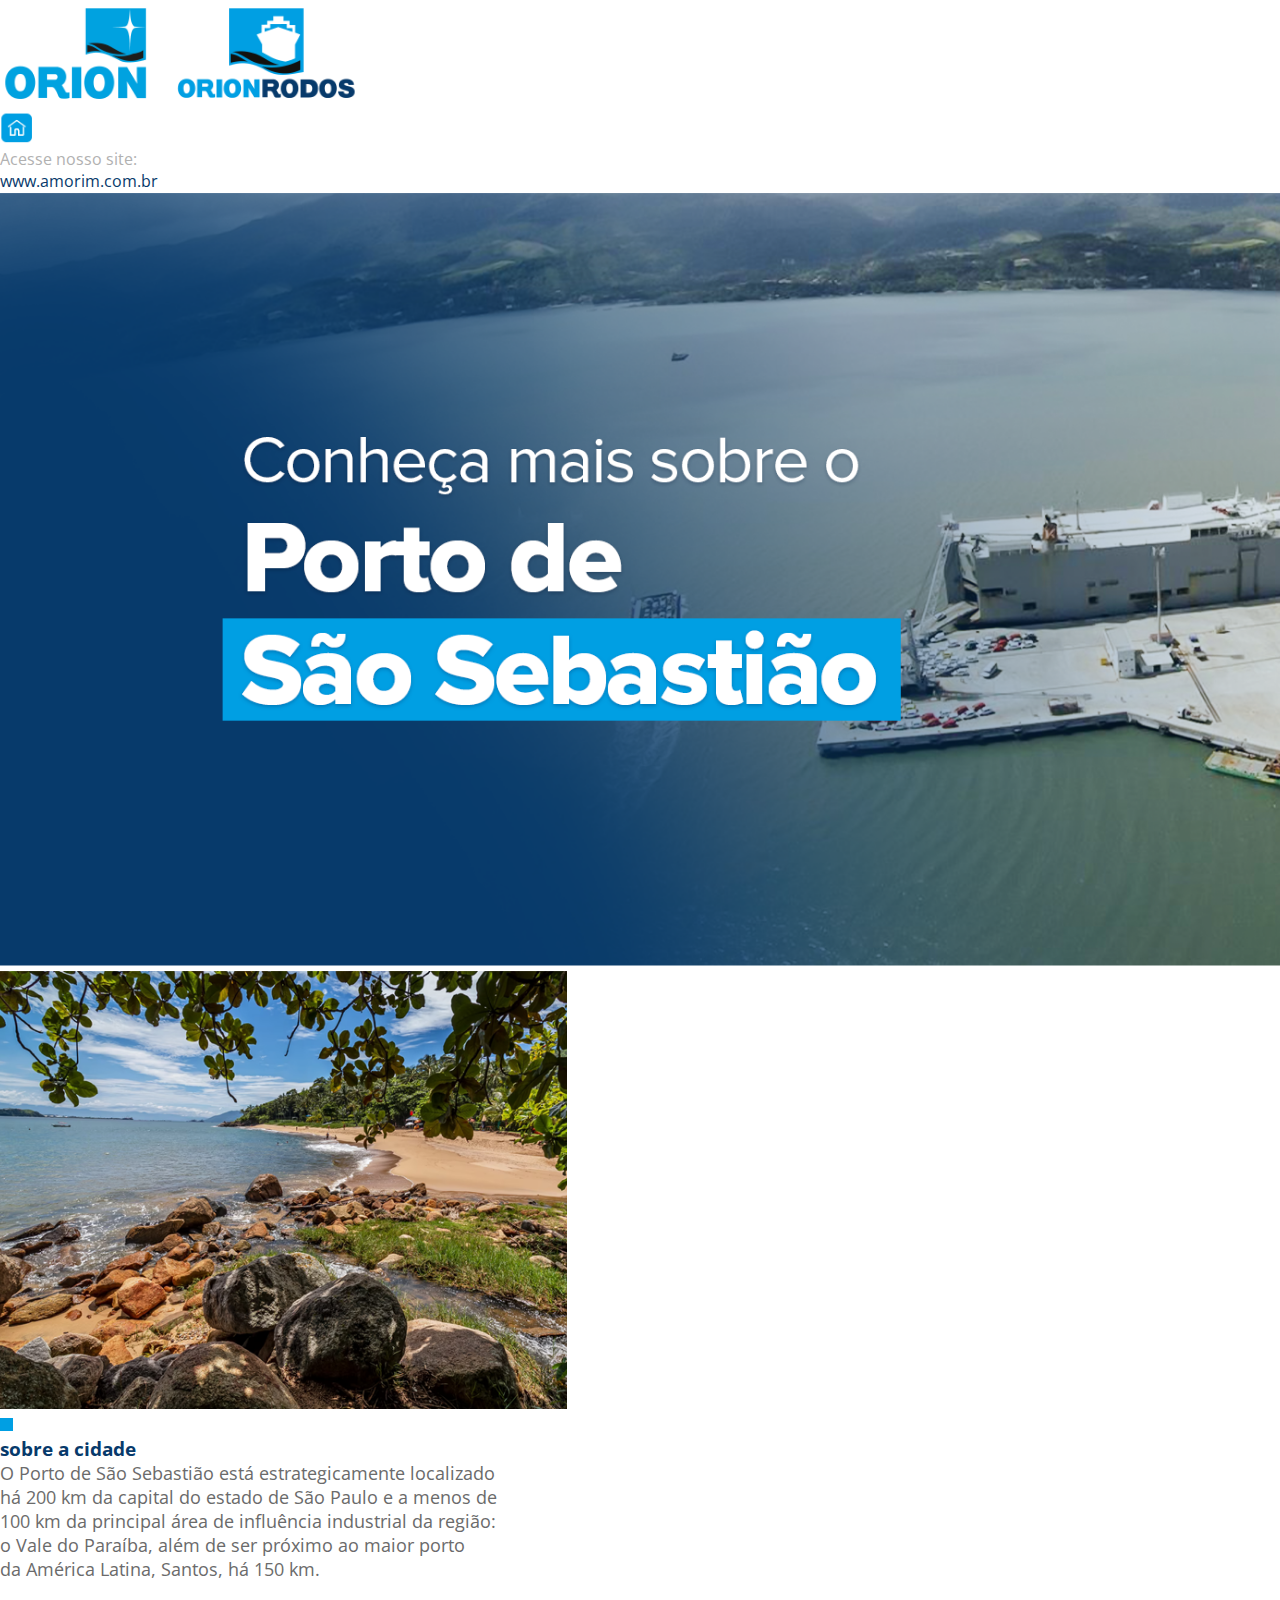
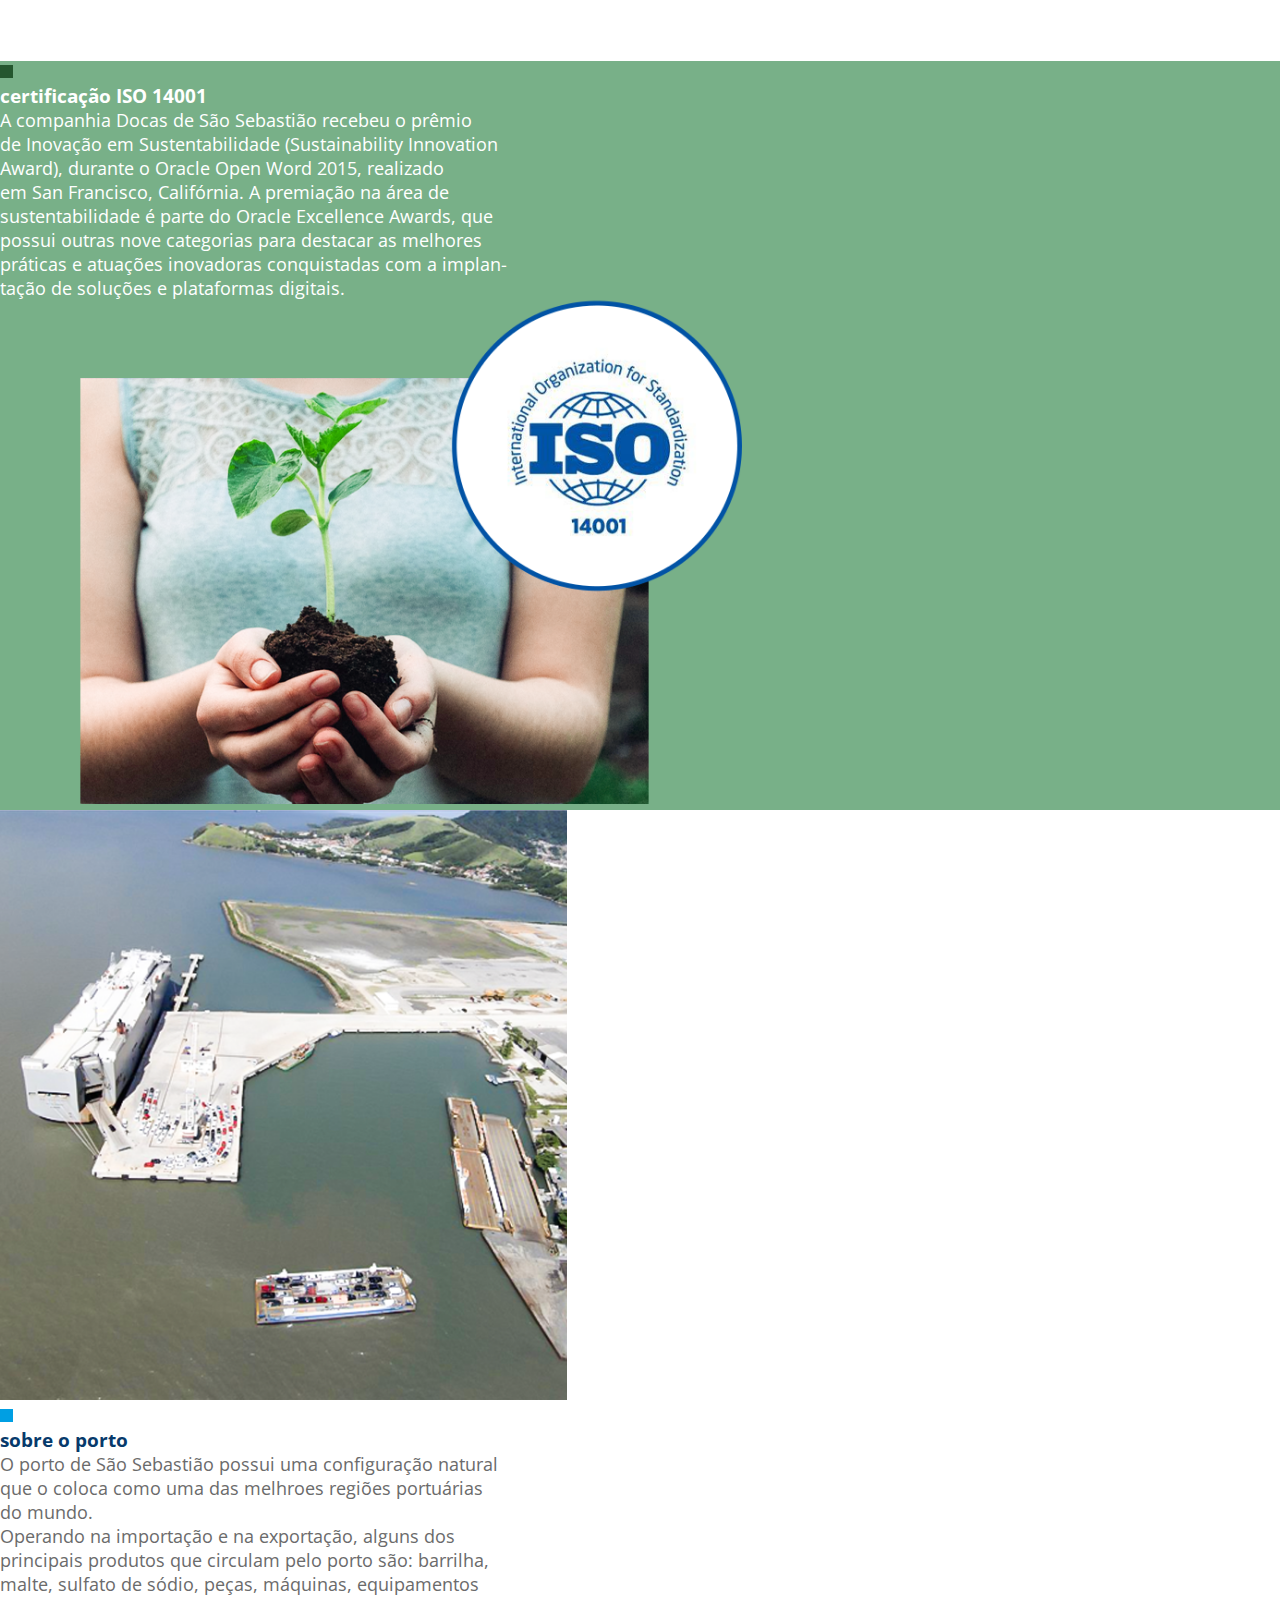
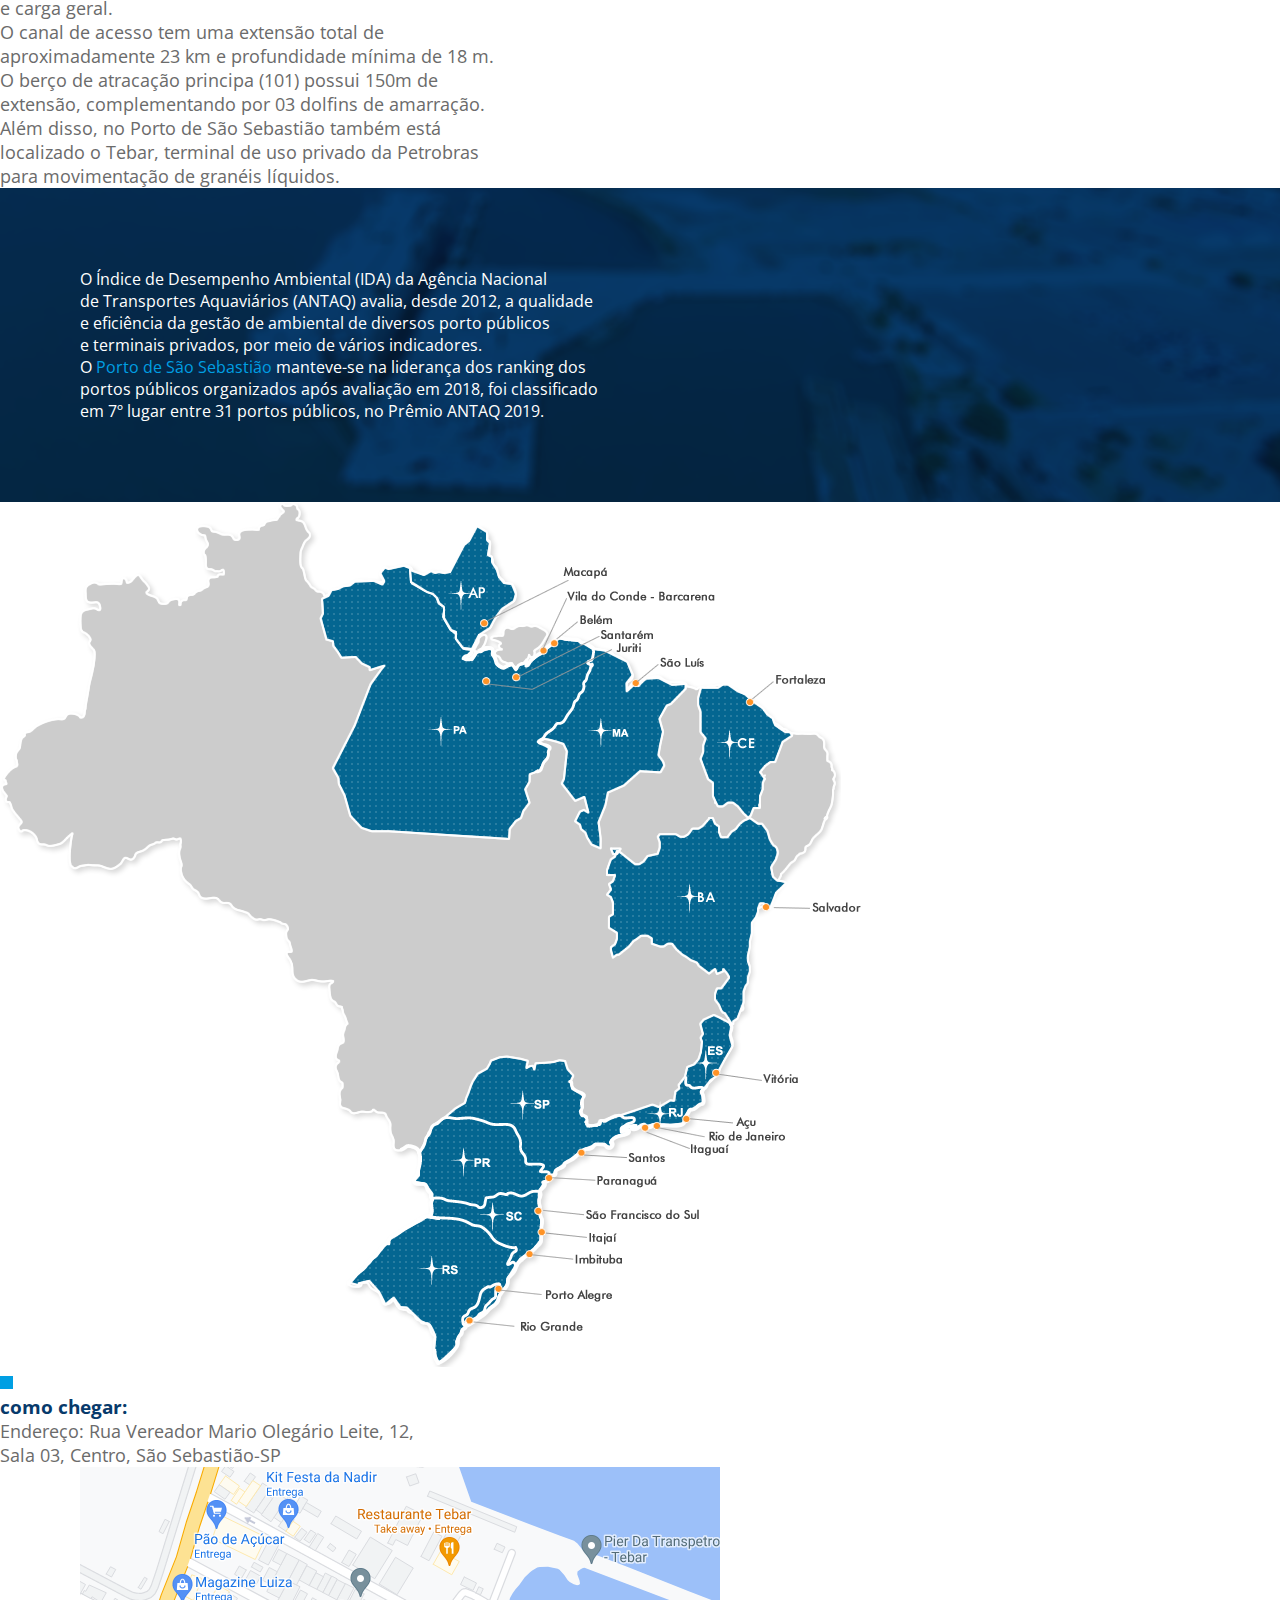
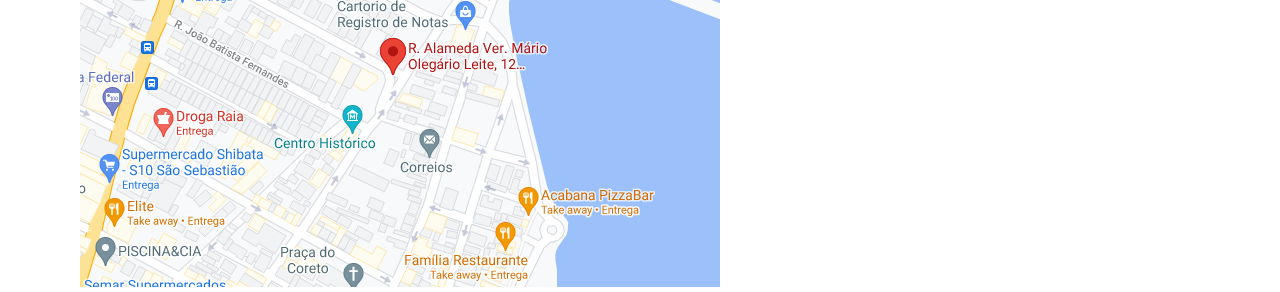
<file: index.html>
<!doctype html>
<html lang="en">

<head>
    <meta charset="utf-8">
    <meta name="viewport" content="width=device-width, initial-scale=1">
    <link href="https://cdn.jsdelivr.net/npm/bootstrap@5.1.3/dist/css/bootstrap.min.css" rel="stylesheet"
        integrity="sha384-1BmE4kWBq78iYhFldvKuhfTAU6auU8tT94WrHftjDbrCEXSU1oBoqyl2QvZ6jIW3" crossorigin="anonymous">
    <link rel="stylesheet" href="./styles/style.css">
    <title>Porto São Sebastião</title>
</head>

<body>
    <header class="py-4 mx-5">
        <nav class="navbar navbar-light bg-light">
            <div class="container">
                <a class="navbar-brand">
                    <img class="img-fluid w-100" src="./assets/logo.png" alt="">
                </a>
                <div class="d-flex flex-column mobile-none">
                    <div class="d-flex align-items-center">
                        <img class="me-2" src="./assets/house.png" alt="">
                        <div class="nav-item color-gray fs-4 lh-1">
                            Acesse nosso site:
                        </div>
                    </div>
                    <div class="nav-item color-dark-blue fs-4 fw-bolder lh-1">
                        www.amorim.com.br
                    </div>
                </div>
            </div>
        </nav>
    </header>
    <img class="w-100 img-fluid" draggable="false" src="./assets/header.png" alt="">
    <div class="d-flex justify-content-center p-5 mobile-column">
        <div class="me-10">
            <img src="assets/praia.png" class="w-100 img-fluid " />
        </div>
        <div>
            <div class="d-flex mt-3">
                <img class="me-2" src="./assets/square-blue.svg" alt="" width="13">
                <h3 class="color-dark-blue fw-bold fs-2">sobre a cidade</h3>
            </div>
            <p class="color-dark-gray" style="font-size: 1.1rem">O Porto de São Sebastião está estrategicamente
                localizado<br> há 200 km da capital do estado de São Paulo e a menos de <br>100 km da principal área de
                influência industrial da região:<br> o Vale do Paraíba, além de ser próximo ao maior porto<br> da
                América Latina, Santos, há 150 km.</p>
        </div>
    </div>
    <div class="d-flex justify-content-center p-5 mobile-column-reverse bg-green">
        <div>
            <div class="d-flex mt-10">
                <img class="me-2" src="./assets/square-green.svg" alt="" width="13">
                <h3 class="color-white fw-bold fs-2">certificação ISO 14001</h3>
            </div>
            <p class="color-white" style="font-size: 1.1rem">A companhia Docas de São Sebastião recebeu o prêmio <br> de
                Inovação em Sustentabilidade (Sustainability Innovation<br> Award), durante o Oracle Open Word 2015,
                realizado<br> em San Francisco, Califórnia. A premiação na área de<br> sustentabilidade é parte do
                Oracle Excellence Awards, que<br> possui outras nove categorias para destacar as melhores<br> práticas e
                atuações inovadoras conquistadas com a implan-<br>tação de soluções e plataformas digitais.
        </div>
        <div class="ms-10">
            <img src="assets/plant.png" class="w-100 img-fluid " />
        </div>
    </div>
    <div class="d-flex justify-content-center p-5 mobile-column">
        <div class="me-10">
            <img src="assets/porto.png" class="w-100 img-fluid " />
        </div>
        <div>
            <div class="d-flex mt-3">
                <img class="me-2" src="./assets/square-blue.svg" alt="" width="13">
                <h3 class="color-dark-blue fw-bold fs-2">sobre o porto</h3>
            </div>
            <p class="color-dark-gray" style="font-size: 1.1rem">O porto de São Sebastião possui uma configuração
                natural<br> que o coloca como uma das melhroes regiões portuárias <br> do mundo. <br> Operando na
                importação e na exportação, alguns dos <br> principais produtos que circulam pelo porto são: barrilha,
                <br>
                malte, sulfato de sódio, peças, máquinas, equipamentos <br> e carga geral. <br> O canal de acesso tem
                uma extensão total de <br> aproximadamente 23 km e profundidade mínima de 18 m. <br> O berço de
                atracação principa (101) possui 150m de <br> extensão, complementando por 03 dolfins de amarração. <br>
                Além disso, no Porto de São Sebastião também está <br> localizado o Tebar, terminal de uso privado da
                Petrobras <br> para movimentação de granéis líquidos.
            </p>
        </div>
    </div>
    <div class="background-img d-flex align-items-center justify-content-center p-10">
        <p class="color-white fs-3 mx-auto text-center">
            O <span class="fw-bold">Índice de Desempenho Ambiental (IDA)</span> da Agência Nacional<br> de Transportes
            Aquaviários (ANTAQ) avalia, desde 2012, a <span class="fw-bold">qualidade<br></span> e <span
                class="fw-bold">eficiência</span> da gestão de ambiental de diversos porto públicos<br> e terminais
            privados, por meio de vários indicadores.<br> O <span class="color-blue">Porto de São Sebastião</span>
            manteve-se na liderança dos ranking dos<br> portos públicos organizados após avaliação em 2018, <span
                class="fs-bold">foi classificado<br> em 7º lugar entre 31 portos públicos</span>, no Prêmio ANTAQ 2019.
        </p>
    </div>
    <div class="d-flex flex-row justify-content-between align-items-center">
        <img src="./assets/mapa.png" alt="" usemap="#Map">
        <div class="infobox grande">
            <p class="title">RIO GRANDE – RS (Head Office)</p>
            <p class="text">Rua Aquidaban, 623 - Centro<br>
                CEP: 96200-480 - Rio Grande – RS – Brazil<br>
                PHONE: +55(53) 2125-4400<br>
                E-mail: orion@rgd.amorion.com.br</p>
        </div>
        <div class="infobox alegre">
            <p class="title">PORTO ALEGRE - RS</p>
            <p class="text">Av. Diário de Notícias, 400, Sl. 2009/2010 - Cristal<br>
                CEP: 90810-080 - Porto Alegre – RS – Brazil<br>
                PHONE: +55(51) 3511 5100<br>
                E-mail: orion@poa.amorion.com.br</p>
        </div>
        <div class="infobox imbituba">
            <p class="title">IMBITUBA - SC</p>
            <p class="text">Rua Nereu Ramos, 404, Sala 302 - Centro<br>
                CEP: 88780-000 - Imbituba – SC – Brazil<br>
                PHONE: +55(48) 3255-3853 <br>
                E-mail: orion@imb.amorion.com.br </p>
        </div>
        <div class="infobox itajai">
            <p class="title"> ITAJAÍ - SC</p>
            <p class="text">Rua Gil Stein Ferreira, 357, Salas 401/402 – Centro <br>
                CEP: 88301-210 - Itajaí – SC – Brazil <br>
                PHONE: +55(47) 2104-6400 <br>
                E-mail: orion@itj.amorion.com.br </p>
        </div>
        <div class="infobox francisco">
            <p class="title">SÃO FRANCISCO DO SUL - SC</p>
            <p class="text">Rua Alameda Ipiranga, 290 - Centro| CEP: 89240-000 <br>
                São Francisco do Sul - SC - Brazil <br>
                PHONE: +55(47) 3444-2156 <br>
                E-mail: orion@sfs.amorion.com.br</p>
        </div>
        <div class="infobox paranagua">
            <p class="title">PARANAGUÁ - PR</p>
            <p class="text">Rua Manoel Corrêa, 1345 - Alto São Sebastião <br>
                CEP: 83206-030 - Paranaguá – PR – Brazil <br>
                PHONE: +55(41) 2152-3700 <br>
                E-mail: orion@png.amorion.com.br</p>
        </div>
        <div class="infobox santos">
            <p class="title">SANTOS - SP</p>
            <p class="text">Praça Barão do Rio Branco, 14, Salas 91/92 - Centro <br>
                CEP: 11010-921 - Santos – SP – Brazil <br>
                PHONE: +55(13) 3213-3100 <br>
                E-mail: orion@sts.amorion.com.br</p>
        </div>
        <div class="infobox itaguai">
            <p class="title">ITAGUAÍ - RJ</p>
            <p class="text">Est Prefeito Wilson Pedro Francisco, 53 – Qd 19 Lt 16 Bl 201 a 204 <br>
                Ilha da Madeira - CEP: 23826-640 – Itaguaí – RJ – Brazil <br>
                PHONE: +55(21) 2688-4845 <br>
                E-mail: operations.itaguai@orionrodos.com</p>
        </div>
        <div class="infobox janeiro">
            <p class="title">RIO DE JANEIRO - RJ</p>
            <p class="text">Avenida Rio Branco, 25, Sala 16A - Centro <br>
                CEP: 20090-003 - Rio de Janeiro – RJ – Brazil <br>
                PHONE: +55(21) 2253-7835 <br>
                E-mail: operations.rio@orionrodos.com</p>
        </div>
        <div class="infobox acu">
            <p class="title">PORTO DE AÇU – RJ</p>
            <p class="text">Rua do Sacramento, 104, Sala 02 - Centro <br>
                CEP: 28200-970 - São João da Barra - RJ - Brazil <br>
                PHONE: +55(21) 2253-7853 <br>
                E-mail: operations.acu@orionrodos.com</p>
        </div>
        <div class="infobox vitoria">
            <p class="title">VITÓRIA – ES (Head Office)</p>
            <p class="text">Avenida Jerônimo Monteiro, 1000, Salas 1013 a 1024 <br>
                Centro | CEP: 29010-935 - Vitória – ES – Brazil <br>
                PHONE: +55(27) 3029-8484 <br>
                E-mail: operations.vix@orionrodos.com</p>
        </div>
        <div class="infobox salvador">
            <p class="title">SALVADOR - BA</p>
            <p class="text">Avenida da França, 164, Salas 910/911 - Comércio <br>
                CEP: 40010-000 - Salvador - BA – Brazil <br>
                PHONE: +55(71) 3037-4020 <br>
                E-mail: orion@ssa.amorion.com.br</p>
        </div>
        <div class="infobox fortaleza">
            <p class="title">FORTALEZA - CE</p>
            <p class="text">Rua Osvaldo Cruz, 01, Suíte 508/509 - Meireles | CEP 60125 150 <br>
                Fortaleza – CE – Brazil <br>
                PHONE: +55(85) 3045-0041 <br>
                E-mail: operations.for@orionrodos.com</p>
        </div>
        <div class="infobox luis">
            <p class="title">SÃO LUÍS - MA</p>
            <p class="text">Rua dos Tucanos, Qd 1, Casa 5 - Renascença II <br>
                CEP: 65075-430 - São Luís – MA – Brazil <br>
                PHONE: +55(98) 2109-7600 <br>
                E-mail: operations.slm@orionrodos.com</p>
        </div>
        <div class="infobox belem">
            <p class="title">BELÉM - PA</p>
            <p class="text">Av. Governador José Malcer, 815, Salas 309 – Edif. Palladium <br>
                CEP: 66055-260 - Nazaré – PA – Brazil <br>
                PHONE: +55(91) 3754-3191 <br>
                E-mail: operations.blm@orionrodos.com</p>
        </div>
        <div class="infobox conde">
            <p class="title">VILA DO CONDE - PA</p>
            <p class="text">Travessa Ezequiel José da França, Qd 389, LOTE 07 - Vila dos Cabanos <br>
                CEP: 68447-000 - Barcarena – PA – Brazil <br>
                PHONE: +55(91) 3754-3191 <br>
                E-mail: operations.vdc@orionrodos.com</p>
        </div>
        <div class="infobox santarem">
            <p class="title">SANTARÉM - PA</p>
            <p class="text">Travessa 15 de Agosto, 20, Sala 309 - Centro <br>
                Santarém - PA - Brazil <br>
                MOBILE: +55(91) 99231-9343 <br>
                E-mail: operations.stm@orionrodos.com</p>
        </div>
        <div class="infobox juriti">
            <p class="title">JURITI - PA</p>
            <p class="text">Travessa Manuel Marinho da Silva, 550 - Centro <br>
                CEP: 68170-000 - Juriti - PA - Brazil <br>
                MOBILE: +55(93) 99156-2241 <br>
                E-mail: operation.jur@orionrodos.com</p>
        </div>
        <div class="infobox macapa">
            <p class="title">MACAPÁ - AP</p>
            <p class="text">Avenida Mendonça Furtado, 1007 - Sala C - Bairro Centro <br>
                CEP: 68900-060 - Macapá - AP - Brazil <br>
                Phone: +55(91) 98495-3800 <br>
                E-mail: operations.mcp@orionrodos.com</p>
        </div>
        <map name="Map" id="Map">
            <area class="a-grande" alt="Porto de Rio Grande" title="Rio Grande" shape="rect" coords="455,808,482,827" />
            <area class="a-alegre" alt="Porto de Porto Alegre" title="Porto Alegre" shape="rect" coords="486,777,509,796" />
            <area class="a-imbituba" alt="Porto de Imbituba" title="Imbituba" shape="rect" coords="517,741,542,761" />
            <area class="a-itajai" alt="Porto de Itajaí" title="Itajaí" shape="rect" coords="528,723,555,737" />
            <area class="a-francisco" alt="Porto de São Srancisco do Sul" title="São Srancisco do Sul" shape="rect"
                coords="541,668,561,682" />
            <area class="a-paranagua" alt="Porto de Paranaguá" title="Paranaguá" shape="rect" coords="570,640,596,663" />
            <area class="a-santos" alt="Porto de Santos" title="Santos" shape="rect" coords="651,618,640,636" />
            <area class="a-itaguai" alt="Porto de Itaguaí" title="Itaguaí" shape="rect" coords="665,618,652,635" />
            <area class="a-janeiro" alt="Porto de Rio de Janeiro" title="Rio de Janeiro" shape="rect" coords="528,703,551,716" />
            <area class="a-acu" alt="Porto de Açu" title="Açu" shape="rect" coords="676,608,698,628" />
            <area class="a-vitoria" alt="Porto de Vitória" title="Vitória" shape="rect" coords="708,560,723,581" />
            <area class="a-salvador" alt="Porto de Salvador" title="Salvador" shape="rect" coords="756,392,775,417" />
            <area class="a-fortaleza" alt="Porto de Fortaleza" title="Fortaleza" shape="rect" coords="763,190,741,208" />
            <area class="a-luis" alt="Porto de São Luís" title="São Luís" shape="rect" coords="652,168,621,191" />
            <area class="a-belem" alt="Porto de Belém" title="Belém" shape="rect" coords="548,134,560,148" />
            <area class="a-conde" alt="Porto de Vila do Conde" title="Vila do Conde" shape="rect" coords="536,141,553,155" />
            <area class="a-santarem" alt="Porto de Santarém" title="Santarém" shape="rect" coords="507,163,530,185" />
            <area class="a-juriti" alt="Porto de Juriti" title="Juriti" shape="rect" coords="479,165,496,192" />
            <area class="a-macapa" alt="Porto de Macapá" title="Macapá" shape="rect" coords="470,105,497,132" />
        </map>
    </div>
    <footer class="d-flex justify-content-center p-5 mobile-column">
        <div>
            <div class="d-flex mt-3">
                <img class="me-2" src="./assets/square-blue.svg" alt="" width="13">
                <h3 class="color-dark-blue fw-bold fs-2">como chegar:</h3>
            </div>
            <p class="color-dark-gray" style="font-size: 1.1rem">
                <span class="color-dark-gray fw-bold">Endereço: </span> Rua Vereador Mario Olegário Leite, 12,<br> Sala
                03, Centro, São Sebastião-SP<br>
            </p>
        </div>
        <div class="ms-10">
            <img class="img-fluid w-100" src='./assets/map.png'>
        </div>
    </footer>

    <script src="https://cdn.jsdelivr.net/npm/bootstrap@5.1.3/dist/js/bootstrap.bundle.min.js"
        integrity="sha384-ka7Sk0Gln4gmtz2MlQnikT1wXgYsOg+OMhuP+IlRH9sENBO0LRn5q+8nbTov4+1p" crossorigin="anonymous">
    </script>
    <script src="scripts/jquery.js"></script>
    <script src="scripts/map.js"></script>
</body>

</html>
</file>
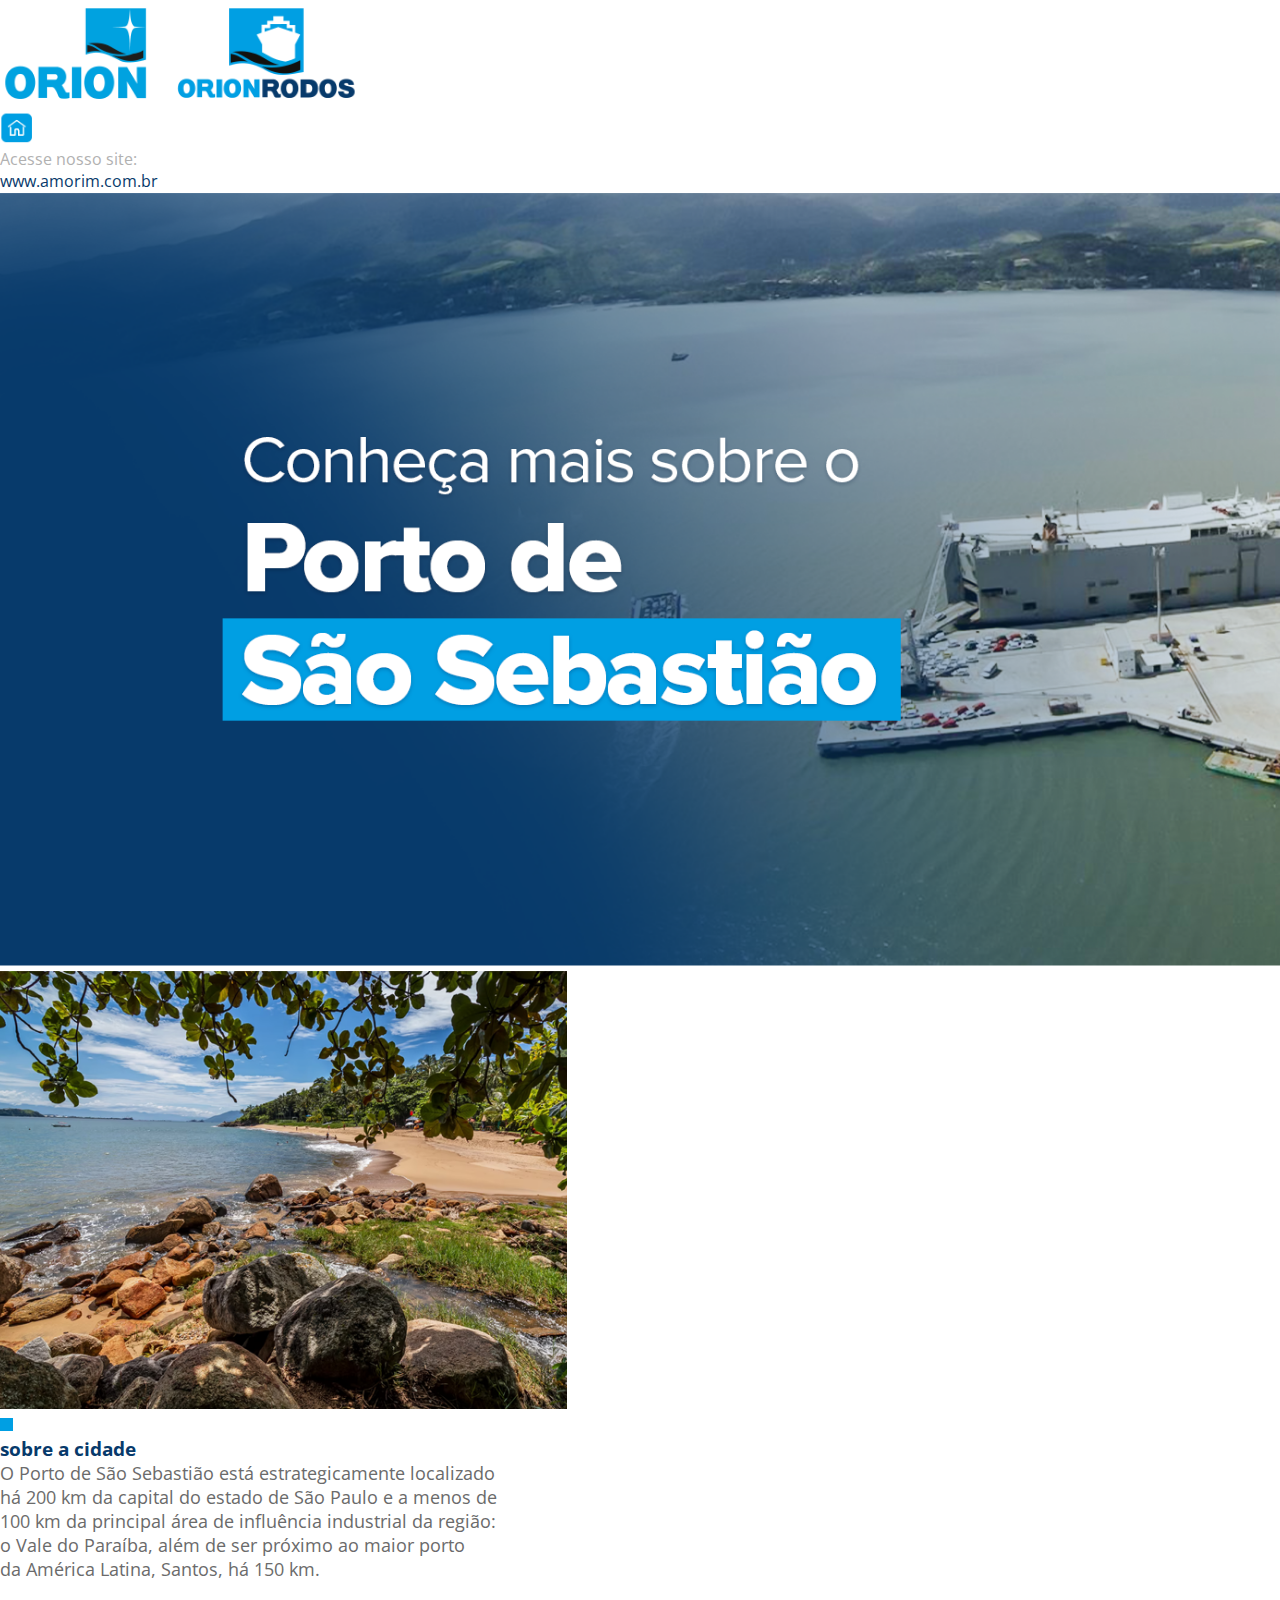
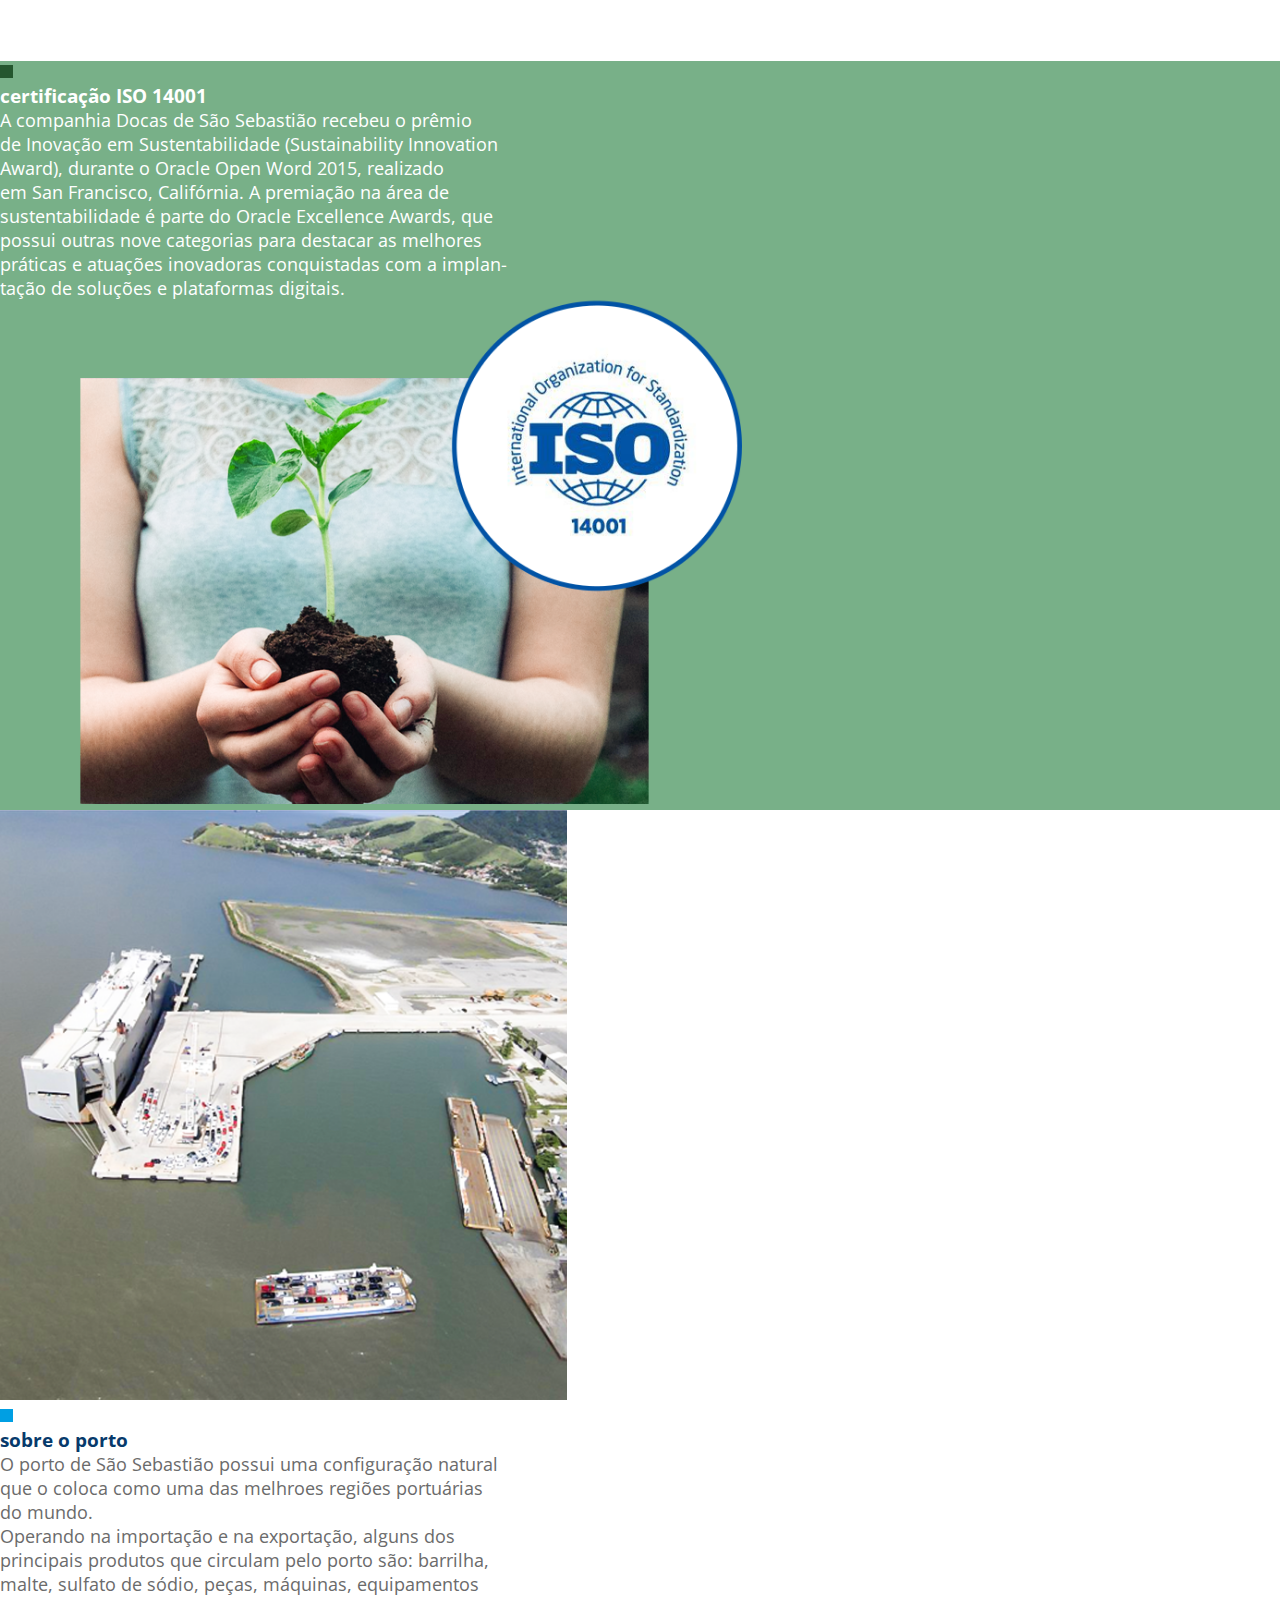
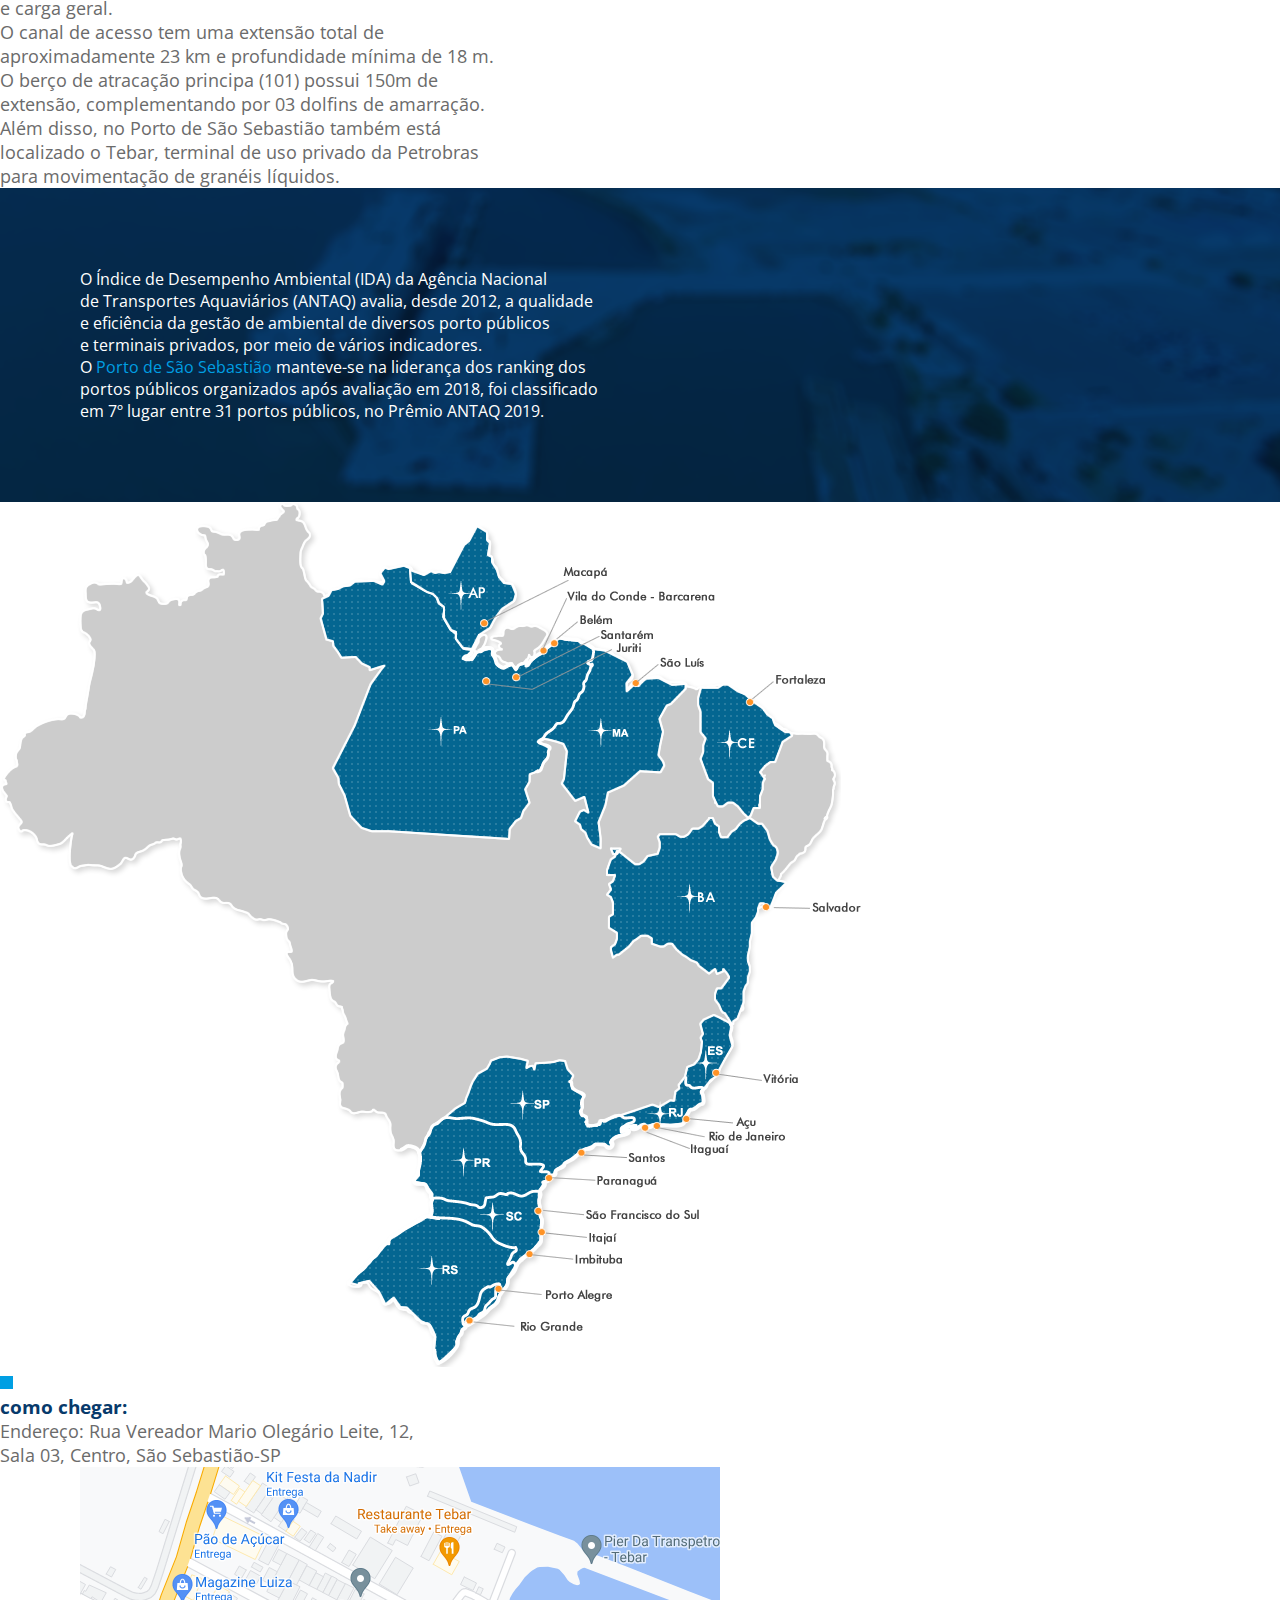
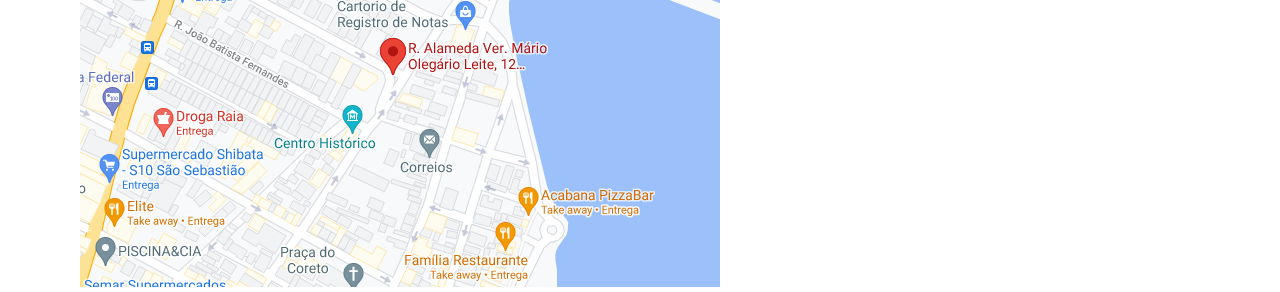
<file: saosebastiao.html>
<!doctype html>
<html lang="en">

<head>
    <meta charset="utf-8">
    <meta name="viewport" content="width=device-width, initial-scale=1">
    <link href="https://cdn.jsdelivr.net/npm/bootstrap@5.1.3/dist/css/bootstrap.min.css" rel="stylesheet"
        integrity="sha384-1BmE4kWBq78iYhFldvKuhfTAU6auU8tT94WrHftjDbrCEXSU1oBoqyl2QvZ6jIW3" crossorigin="anonymous">
    <link rel="stylesheet" href="./styles-orion/style.css">
    <title>Porto São Sebastião</title>
</head>

<body>
    <header class="py-4 mx-5">
        <nav class="navbar navbar-light bg-light">
            <div class="container">
                <a class="navbar-brand">
                    <img class="img-fluid w-100" src="./assets-orion/logo.png" alt="">
                </a>
                <div class="d-flex flex-column mobile-none">
                    <div class="d-flex align-items-center">
                        <img class="me-2" src="./assets-orion/house.png" alt="">
                        <div class="nav-item color-gray fs-4 lh-1">
                            Acesse nosso site:
                        </div>
                    </div>
                    <div class="nav-item color-dark-blue fs-4 fw-bolder lh-1">
                        www.amorim.com.br
                    </div>
                </div>
            </div>
        </nav>
    </header>
    <img class="w-100 img-fluid" draggable="false" src="./assets-orion/header.png" alt="">
    <div class="d-flex justify-content-center p-5 mobile-column">
        <div class="me-10">
            <img src="assets-orion/praia.png" class="w-100 img-fluid " />
        </div>
        <div>
            <div class="d-flex mt-3">
                <img class="me-2" src="./assets-orion/square-blue.svg" alt="" width="13">
                <h3 class="color-dark-blue fw-bold fs-2">sobre a cidade</h3>
            </div>
            <p class="color-dark-gray" style="font-size: 1.1rem">O Porto de São Sebastião está estrategicamente
                localizado<br> há 200 km da capital do estado de São Paulo e a menos de <br>100 km da principal área de
                influência industrial da região:<br> o Vale do Paraíba, além de ser próximo ao maior porto<br> da
                América Latina, Santos, há 150 km.</p>
        </div>
    </div>
    <div class="d-flex justify-content-center p-5 mobile-column-reverse bg-green">
        <div>
            <div class="d-flex mt-10">
                <img class="me-2" src="./assets-orion/square-green.svg" alt="" width="13">
                <h3 class="color-white fw-bold fs-2">certificação ISO 14001</h3>
            </div>
            <p class="color-white" style="font-size: 1.1rem">A companhia Docas de São Sebastião recebeu o prêmio <br> de
                Inovação em Sustentabilidade (Sustainability Innovation<br> Award), durante o Oracle Open Word 2015,
                realizado<br> em San Francisco, Califórnia. A premiação na área de<br> sustentabilidade é parte do
                Oracle Excellence Awards, que<br> possui outras nove categorias para destacar as melhores<br> práticas e
                atuações inovadoras conquistadas com a implan-<br>tação de soluções e plataformas digitais.
        </div>
        <div class="ms-10">
            <img src="assets-orion/plant.png" class="w-100 img-fluid " />
        </div>
    </div>
    <div class="d-flex justify-content-center p-5 mobile-column">
        <div class="me-10">
            <img src="assets-orion/porto.png" class="w-100 img-fluid " />
        </div>
        <div>
            <div class="d-flex mt-3">
                <img class="me-2" src="./assets-orion/square-blue.svg" alt="" width="13">
                <h3 class="color-dark-blue fw-bold fs-2">sobre o porto</h3>
            </div>
            <p class="color-dark-gray" style="font-size: 1.1rem">O porto de São Sebastião possui uma configuração
                natural<br> que o coloca como uma das melhroes regiões portuárias <br> do mundo. <br> Operando na
                importação e na exportação, alguns dos <br> principais produtos que circulam pelo porto são: barrilha,
                <br>
                malte, sulfato de sódio, peças, máquinas, equipamentos <br> e carga geral. <br> O canal de acesso tem
                uma extensão total de <br> aproximadamente 23 km e profundidade mínima de 18 m. <br> O berço de
                atracação principa (101) possui 150m de <br> extensão, complementando por 03 dolfins de amarração. <br>
                Além disso, no Porto de São Sebastião também está <br> localizado o Tebar, terminal de uso privado da
                Petrobras <br> para movimentação de granéis líquidos.
            </p>
        </div>
    </div>
    <div class="background-img d-flex align-items-center justify-content-center p-10">
        <p class="color-white fs-3 mx-auto text-center">
            O <span class="fw-bold">Índice de Desempenho Ambiental (IDA)</span> da Agência Nacional<br> de Transportes
            Aquaviários (ANTAQ) avalia, desde 2012, a <span class="fw-bold">qualidade<br></span> e <span
                class="fw-bold">eficiência</span> da gestão de ambiental de diversos porto públicos<br> e terminais
            privados, por meio de vários indicadores.<br> O <span class="color-blue">Porto de São Sebastião</span>
            manteve-se na liderança dos ranking dos<br> portos públicos organizados após avaliação em 2018, <span
                class="fs-bold">foi classificado<br> em 7º lugar entre 31 portos públicos</span>, no Prêmio ANTAQ 2019.
        </p>
    </div>
    <div class="d-flex flex-row justify-content-between align-items-center">
        <img src="./assets-orion/mapa.png" alt="" usemap="#Map">
        <div class="infobox grande">
            <p class="title">RIO GRANDE – RS (Head Office)</p>
            <p class="text">Rua Aquidaban, 623 - Centro<br>
                CEP: 96200-480 - Rio Grande – RS – Brazil<br>
                PHONE: +55(53) 2125-4400<br>
                E-mail: orion@rgd.amorion.com.br</p>
        </div>
        <div class="infobox alegre">
            <p class="title">PORTO ALEGRE - RS</p>
            <p class="text">Av. Diário de Notícias, 400, Sl. 2009/2010 - Cristal<br>
                CEP: 90810-080 - Porto Alegre – RS – Brazil<br>
                PHONE: +55(51) 3511 5100<br>
                E-mail: orion@poa.amorion.com.br</p>
        </div>
        <div class="infobox imbituba">
            <p class="title">IMBITUBA - SC</p>
            <p class="text">Rua Nereu Ramos, 404, Sala 302 - Centro<br>
                CEP: 88780-000 - Imbituba – SC – Brazil<br>
                PHONE: +55(48) 3255-3853 <br>
                E-mail: orion@imb.amorion.com.br </p>
        </div>
        <div class="infobox itajai">
            <p class="title"> ITAJAÍ - SC</p>
            <p class="text">Rua Gil Stein Ferreira, 357, Salas 401/402 – Centro <br>
                CEP: 88301-210 - Itajaí – SC – Brazil <br>
                PHONE: +55(47) 2104-6400 <br>
                E-mail: orion@itj.amorion.com.br </p>
        </div>
        <div class="infobox francisco">
            <p class="title">SÃO FRANCISCO DO SUL - SC</p>
            <p class="text">Rua Alameda Ipiranga, 290 - Centro| CEP: 89240-000 <br>
                São Francisco do Sul - SC - Brazil <br>
                PHONE: +55(47) 3444-2156 <br>
                E-mail: orion@sfs.amorion.com.br</p>
        </div>
        <div class="infobox paranagua">
            <p class="title">PARANAGUÁ - PR</p>
            <p class="text">Rua Manoel Corrêa, 1345 - Alto São Sebastião <br>
                CEP: 83206-030 - Paranaguá – PR – Brazil <br>
                PHONE: +55(41) 2152-3700 <br>
                E-mail: orion@png.amorion.com.br</p>
        </div>
        <div class="infobox santos">
            <p class="title">SANTOS - SP</p>
            <p class="text">Praça Barão do Rio Branco, 14, Salas 91/92 - Centro <br>
                CEP: 11010-921 - Santos – SP – Brazil <br>
                PHONE: +55(13) 3213-3100 <br>
                E-mail: orion@sts.amorion.com.br</p>
        </div>
        <div class="infobox itaguai">
            <p class="title">ITAGUAÍ - RJ</p>
            <p class="text">Est Prefeito Wilson Pedro Francisco, 53 – Qd 19 Lt 16 Bl 201 a 204 <br>
                Ilha da Madeira - CEP: 23826-640 – Itaguaí – RJ – Brazil <br>
                PHONE: +55(21) 2688-4845 <br>
                E-mail: operations.itaguai@orionrodos.com</p>
        </div>
        <div class="infobox janeiro">
            <p class="title">RIO DE JANEIRO - RJ</p>
            <p class="text">Avenida Rio Branco, 25, Sala 16A - Centro <br>
                CEP: 20090-003 - Rio de Janeiro – RJ – Brazil <br>
                PHONE: +55(21) 2253-7835 <br>
                E-mail: operations.rio@orionrodos.com</p>
        </div>
        <div class="infobox acu">
            <p class="title">PORTO DE AÇU – RJ</p>
            <p class="text">Rua do Sacramento, 104, Sala 02 - Centro <br>
                CEP: 28200-970 - São João da Barra - RJ - Brazil <br>
                PHONE: +55(21) 2253-7853 <br>
                E-mail: operations.acu@orionrodos.com</p>
        </div>
        <div class="infobox vitoria">
            <p class="title">VITÓRIA – ES (Head Office)</p>
            <p class="text">Avenida Jerônimo Monteiro, 1000, Salas 1013 a 1024 <br>
                Centro | CEP: 29010-935 - Vitória – ES – Brazil <br>
                PHONE: +55(27) 3029-8484 <br>
                E-mail: operations.vix@orionrodos.com</p>
        </div>
        <div class="infobox salvador">
            <p class="title">SALVADOR - BA</p>
            <p class="text">Avenida da França, 164, Salas 910/911 - Comércio <br>
                CEP: 40010-000 - Salvador - BA – Brazil <br>
                PHONE: +55(71) 3037-4020 <br>
                E-mail: orion@ssa.amorion.com.br</p>
        </div>
        <div class="infobox fortaleza">
            <p class="title">FORTALEZA - CE</p>
            <p class="text">Rua Osvaldo Cruz, 01, Suíte 508/509 - Meireles | CEP 60125 150 <br>
                Fortaleza – CE – Brazil <br>
                PHONE: +55(85) 3045-0041 <br>
                E-mail: operations.for@orionrodos.com</p>
        </div>
        <div class="infobox luis">
            <p class="title">SÃO LUÍS - MA</p>
            <p class="text">Rua dos Tucanos, Qd 1, Casa 5 - Renascença II <br>
                CEP: 65075-430 - São Luís – MA – Brazil <br>
                PHONE: +55(98) 2109-7600 <br>
                E-mail: operations.slm@orionrodos.com</p>
        </div>
        <div class="infobox belem">
            <p class="title">BELÉM - PA</p>
            <p class="text">Av. Governador José Malcer, 815, Salas 309 – Edif. Palladium <br>
                CEP: 66055-260 - Nazaré – PA – Brazil <br>
                PHONE: +55(91) 3754-3191 <br>
                E-mail: operations.blm@orionrodos.com</p>
        </div>
        <div class="infobox conde">
            <p class="title">VILA DO CONDE - PA</p>
            <p class="text">Travessa Ezequiel José da França, Qd 389, LOTE 07 - Vila dos Cabanos <br>
                CEP: 68447-000 - Barcarena – PA – Brazil <br>
                PHONE: +55(91) 3754-3191 <br>
                E-mail: operations.vdc@orionrodos.com</p>
        </div>
        <div class="infobox santarem">
            <p class="title">SANTARÉM - PA</p>
            <p class="text">Travessa 15 de Agosto, 20, Sala 309 - Centro <br>
                Santarém - PA - Brazil <br>
                MOBILE: +55(91) 99231-9343 <br>
                E-mail: operations.stm@orionrodos.com</p>
        </div>
        <div class="infobox juriti">
            <p class="title">JURITI - PA</p>
            <p class="text">Travessa Manuel Marinho da Silva, 550 - Centro <br>
                CEP: 68170-000 - Juriti - PA - Brazil <br>
                MOBILE: +55(93) 99156-2241 <br>
                E-mail: operation.jur@orionrodos.com</p>
        </div>
        <div class="infobox macapa">
            <p class="title">MACAPÁ - AP</p>
            <p class="text">Avenida Mendonça Furtado, 1007 - Sala C - Bairro Centro <br>
                CEP: 68900-060 - Macapá - AP - Brazil <br>
                Phone: +55(91) 98495-3800 <br>
                E-mail: operations.mcp@orionrodos.com</p>
        </div>
        <map name="Map" id="Map">
            <area class="a-grande" alt="Porto de Rio Grande" title="Rio Grande" shape="rect" coords="455,808,482,827" />
            <area class="a-alegre" alt="Porto de Porto Alegre" title="Porto Alegre" shape="rect" coords="486,777,509,796" />
            <area class="a-imbituba" alt="Porto de Imbituba" title="Imbituba" shape="rect" coords="517,741,542,761" />
            <area class="a-itajai" alt="Porto de Itajaí" title="Itajaí" shape="rect" coords="528,723,555,737" />
            <area class="a-francisco" alt="Porto de São Srancisco do Sul" title="São Srancisco do Sul" shape="rect"
                coords="541,668,561,682" />
            <area class="a-paranagua" alt="Porto de Paranaguá" title="Paranaguá" shape="rect" coords="570,640,596,663" />
            <area class="a-santos" alt="Porto de Santos" title="Santos" shape="rect" coords="651,618,640,636" />
            <area class="a-itaguai" alt="Porto de Itaguaí" title="Itaguaí" shape="rect" coords="665,618,652,635" />
            <area class="a-janeiro" alt="Porto de Rio de Janeiro" title="Rio de Janeiro" shape="rect" coords="528,703,551,716" />
            <area class="a-acu" alt="Porto de Açu" title="Açu" shape="rect" coords="676,608,698,628" />
            <area class="a-vitoria" alt="Porto de Vitória" title="Vitória" shape="rect" coords="708,560,723,581" />
            <area class="a-salvador" alt="Porto de Salvador" title="Salvador" shape="rect" coords="756,392,775,417" />
            <area class="a-fortaleza" alt="Porto de Fortaleza" title="Fortaleza" shape="rect" coords="763,190,741,208" />
            <area class="a-luis" alt="Porto de São Luís" title="São Luís" shape="rect" coords="652,168,621,191" />
            <area class="a-belem" alt="Porto de Belém" title="Belém" shape="rect" coords="548,134,560,148" />
            <area class="a-conde" alt="Porto de Vila do Conde" title="Vila do Conde" shape="rect" coords="536,141,553,155" />
            <area class="a-santarem" alt="Porto de Santarém" title="Santarém" shape="rect" coords="507,163,530,185" />
            <area class="a-juriti" alt="Porto de Juriti" title="Juriti" shape="rect" coords="479,165,496,192" />
            <area class="a-macapa" alt="Porto de Macapá" title="Macapá" shape="rect" coords="470,105,497,132" />
        </map>
    </div>
    <footer class="d-flex justify-content-center p-5 mobile-column">
        <div>
            <div class="d-flex mt-3">
                <img class="me-2" src="./assets-orion/square-blue.svg" alt="" width="13">
                <h3 class="color-dark-blue fw-bold fs-2">como chegar:</h3>
            </div>
            <p class="color-dark-gray" style="font-size: 1.1rem">
                <span class="color-dark-gray fw-bold">Endereço: </span> Rua Vereador Mario Olegário Leite, 12,<br> Sala
                03, Centro, São Sebastião-SP<br>
            </p>
        </div>
        <div class="ms-10">
            <img class="img-fluid w-100" src='./assets-orion/map.png'>
        </div>
    </footer>

    <script src="https://cdn.jsdelivr.net/npm/bootstrap@5.1.3/dist/js/bootstrap.bundle.min.js"
        integrity="sha384-ka7Sk0Gln4gmtz2MlQnikT1wXgYsOg+OMhuP+IlRH9sENBO0LRn5q+8nbTov4+1p" crossorigin="anonymous">
    </script>
    <script src="scripts/jquery.js"></script>
    <script src="scripts/map.js"></script>
</body>

</html>
</file>
<file: styles/style.css>
@import url('https://fonts.googleapis.com/css2?family=Open+Sans:wght@400;700&display=swap');

:root {
    --color-dark-blue: rgb(7, 58, 107);
    --color-blue: rgb(0, 159, 227);
    --color-gray: rgb(177, 177, 177);
    --color-dark-gray: rgb(107, 107, 107);
    --color-green: rgb(120, 176, 136);
}

*,
*::after,
*::before {
    margin: 0;
    padding: 0;
    box-sizing: border-box;
    font-family: 'Open Sans', sans-serif;
}

.bg-light {
    background-color: rgb(255, 255, 255) !important;
}

.bg-blue {
    background-color: var(--color-blue)
}

.p-05 {
    padding: 5px;
}

.size-15 {
    width: 20px;
    height: auto;
}

.color-gray {
    color: var(--color-gray);
}

.color-dark-gray {
    color: var(--color-dark-gray);
}

.color-dark-blue {
    color: var(--color-dark-blue);
}

.color-white {
    color: white;
}

.color-blue{
    color: var(--color-blue);
}

.flex-basis {
    flex-basis: 100%;
}

.me-10 {
    margin-inline-end: 5rem;
}

.ms-10 {
    margin-inline-start: 5rem;
}

.bg-green {
    background-color: var(--color-green)
}

.mt-10 {
    margin-top: 5rem;
}

.background-img {
    background-image: url('../assets/background.png');
    background-size: cover;
    background-position: center center;
    width: 100%;
}

.p-10{
    padding: 5rem;
}

area{
    cursor: pointer;
}

.infobox{
    margin: 10px;
    padding: 1rem;
    background-color: var(--color-dark-blue);
    color: white;
    min-height: 200px;
    border-radius: 10px;
    display: flex;
    flex-direction: column;
    align-items: center;
    display: none;
    transition: 0.5 all ease;
}

.title{
    font-size: 20px;
    font-weight: 600;
}

.text{
    line-height: 120%;
    margin-bottom: 5px;
}

@media only screen and (max-width: 1024px) {
    .mobile-column {
        flex-direction: column;
    }

    .mobile-column-reverse {
        flex-direction: column-reverse;
    }

    .me-10 {
        margin-inline-end: 0;
    }

    .ms-10 {
        margin-inline-start: 0;
    }

    .mt-10 {
        margin-top: 0;
    }

    .mobile-none{
        display: none!important;
    }
}
</file>
<file: styles-orion/style.css>
@import url('https://fonts.googleapis.com/css2?family=Open+Sans:wght@400;700&display=swap');

:root {
    --color-dark-blue: rgb(7, 58, 107);
    --color-blue: rgb(0, 159, 227);
    --color-gray: rgb(177, 177, 177);
    --color-dark-gray: rgb(107, 107, 107);
    --color-green: rgb(120, 176, 136);
}

*,
*::after,
*::before {
    margin: 0;
    padding: 0;
    box-sizing: border-box;
    font-family: 'Open Sans', sans-serif;
}

.bg-light {
    background-color: rgb(255, 255, 255) !important;
}

.bg-blue {
    background-color: var(--color-blue)
}

.p-05 {
    padding: 5px;
}

.size-15 {
    width: 20px;
    height: auto;
}

.color-gray {
    color: var(--color-gray);
}

.color-dark-gray {
    color: var(--color-dark-gray);
}

.color-dark-blue {
    color: var(--color-dark-blue);
}

.color-white {
    color: white;
}

.color-blue{
    color: var(--color-blue);
}

.flex-basis {
    flex-basis: 100%;
}

.me-10 {
    margin-inline-end: 5rem;
}

.ms-10 {
    margin-inline-start: 5rem;
}

.bg-green {
    background-color: var(--color-green)
}

.mt-10 {
    margin-top: 5rem;
}

.background-img {
    background-image: url('../assets-orion/background.png');
    background-size: cover;
    background-position: center center;
    width: 100%;
}

.p-10{
    padding: 5rem;
}

area{
    cursor: pointer;
}

.infobox{
    margin: 10px;
    padding: 1rem;
    background-color: var(--color-dark-blue);
    color: white;
    min-height: 200px;
    border-radius: 10px;
    display: flex;
    flex-direction: column;
    align-items: center;
    display: none;
    transition: 0.5 all ease;
}

.title{
    font-size: 20px;
    font-weight: 600;
}

.text{
    line-height: 120%;
    margin-bottom: 5px;
}

@media only screen and (max-width: 1024px) {
    .mobile-column {
        flex-direction: column;
    }

    .mobile-column-reverse {
        flex-direction: column-reverse;
    }

    .me-10 {
        margin-inline-end: 0;
    }

    .ms-10 {
        margin-inline-start: 0;
    }

    .mt-10 {
        margin-top: 0;
    }

    .mobile-none{
        display: none!important;
    }
}
</file>
